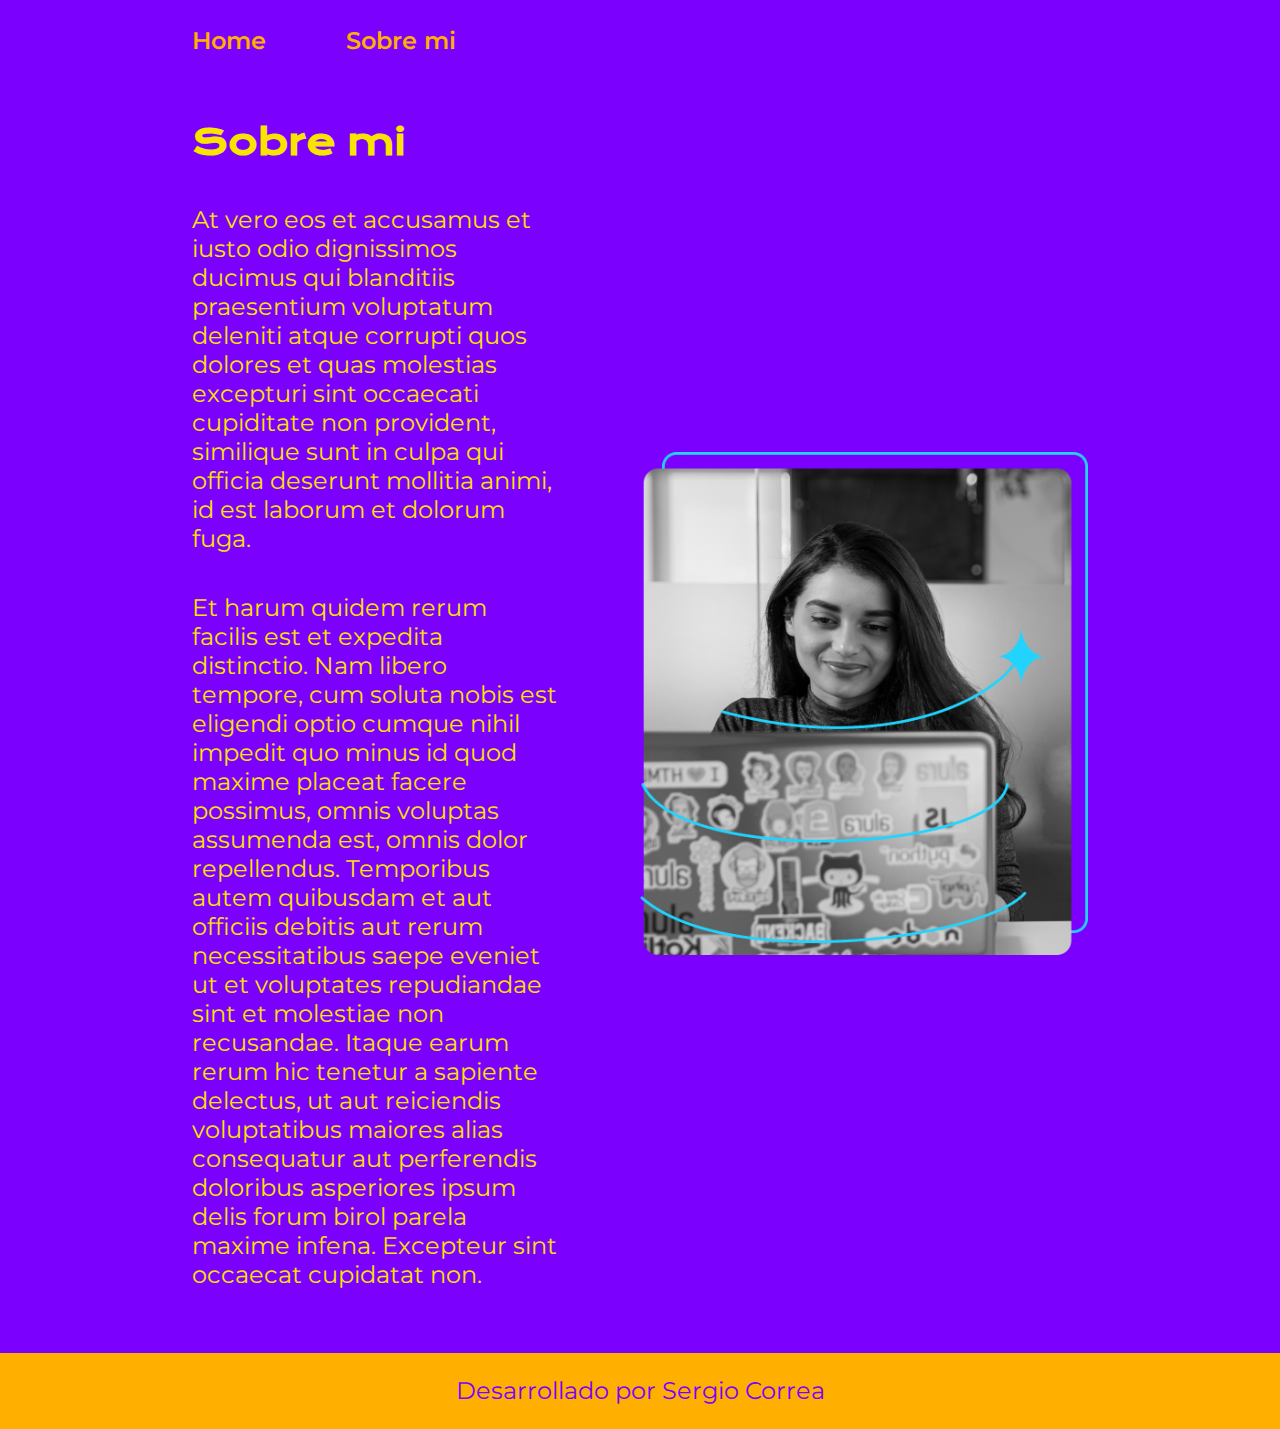
<file: about.html>
<!DOCTYPE html>
<html lang="es-co">
<head>
    <meta charset="UTF-8">
    <meta name="viewport" content="width=device-width, initial-scale=1.0">
    <title>Sobre mi</title>
    <link rel="stylesheet" href="Style.css">

</head>
<body>
    <header class="header">
        <nav class="header__menu">
            <a class="header__menu__link" href="Index.html">Home</a>
            <a class="header__menu__link" href="about.html">Sobre mi</a>
        </nav>
    </header>
    <main class="presentacion">
        <section class="presentacion__contenido">
            <h1 class="presentacion__contenido__titulo">Sobre mi</h1>
            <p class="presentacion__contenido__texto">At vero eos et accusamus et iusto odio dignissimos ducimus qui blanditiis praesentium voluptatum deleniti atque corrupti quos dolores et quas molestias excepturi sint occaecati cupiditate non provident, similique sunt in culpa qui officia deserunt mollitia animi, id est laborum et dolorum fuga.</p>
            <p class="presentacion__contenido__texto">Et harum quidem rerum facilis est et expedita distinctio. Nam libero tempore, cum soluta nobis est eligendi optio cumque nihil impedit quo minus id quod maxime placeat facere possimus, omnis voluptas assumenda est, omnis dolor repellendus. Temporibus autem quibusdam et aut officiis debitis aut rerum necessitatibus saepe eveniet ut et voluptates repudiandae sint et molestiae non recusandae. Itaque earum rerum hic tenetur a sapiente delectus, ut aut reiciendis voluptatibus maiores alias consequatur aut perferendis doloribus asperiores ipsum delis forum birol parela maxime infena. Excepteur sint occaecat cupidatat non.</p>
        </section>

        <img class="presentacion__imagen" src="./assets/Imagem.png" alt="imagen de Ana Garcia trabajando">
    </main>
    <footer class="footer">
        <p>Desarrollado por Sergio Correa</p>
    </footer>
</body>
</html>
</file>
<file: Style.css>
@import url('https://fonts.googleapis.com/css2?family=Krona+One&family=Montserrat&display=swap');
@import url('https://fonts.googleapis.com/css2?family=Montserrat:ital,wght@0,100..900;1,100..900&display=swap');

:root{
    --color-primario: #7C00FE;
    --color-secundario: #F9E400;
    --color-terciario: #FFAF00;
    --color-hover: #F5004F;

    --fuente-montserrat: "Montserrat", sans-serif;
    --fuente-krona: "Krona One", sans-serif;
}

* {
    padding: 0;
    margin: 0;
}

body {
    height: 100vh;
    box-sizing: border-box;
    background-color: var(--color-primario);
    color: var(--color-secundario);
}

.header{
    padding: 2% 0% 0% 15%;
}
.header__menu{
    display: flex;
    gap: 80px;
}

.header__menu__link{
    font-family: var(--fuente-montserrat);
    font-size: 1.5rem;
    font-weight: 600;
    color: var(--color-terciario);
    text-decoration: none;
}


.presentacion {
    padding: 5% 15%;
    display: flex;
    align-items: center;
    justify-content: space-between;
    gap: 82px;
  }
    
.presentacion__contenido{
    width: 50%;
    display: flex;
    flex-direction: column;
    gap: 40px;
}

.presentacion__contenido__titulo{
    font-size: 2.25rem;
    font-family: var(--fuente-krona);
}

.titulo-destaque {
    color:var(--color-terciario);
}
.presentacion__contenido__texto{
    font-family: var(--fuente-montserrat);
    font-size: 1.5rem;
   }

   .presentacion__enlaces{
    display: flex;
    justify-content: space-between;
    flex-direction: column;
    align-items: center;
    gap: 32px;
   }

   .presentacion__enlaces__subtitulo{
    width: 320px;
    font-family: var(--fuente-krona);
    font-weight: 400;
    font-size: 1.5rem;
   }

   .presentacion__enlaces__link{
    width: 50%;    
    text-align: center;
    padding: 21.5px 0;
    border-radius: 8px;
    font-family: var(--fuente-montserrat);
    font-size: 1.5rem;
    font-weight: 600;
    text-decoration: none;
    color:var(--color-secundario);
    border: 2px solid var(--color-terciario);
    display: flex;
    justify-content: center; 
    gap: 10px;
   }
   .presentacion__enlaces__link:hover{
        background-color:var(--color-hover);
        color:var(--color-secundario);
        font-size: 34px;
        border-radius: 20px;
        border: 10px solid var(--color-terciario);
        cursor: pointer;
   }

    .presentacion__imagen{
        width: 50%;
    }
   .footer {
    padding: 23.64px;
    background-color: var(--color-terciario);
    color: var(--color-primario);
    display: flex;
    justify-content: center;
    font-family: var(--fuente-montserrat);
    font-size: 1.5rem;
    font-weight: 400;
   }

   @media (max-width: 1200px){
    .header{
        padding: 10%;
    }
    .header__menu{
        justify-content: center;
    }
    .presentacion{
    flex-direction: column-reverse;
    padding: 5%;
    }
    .presentacion__contenido{
    width: auto;
    }
   }
</file>
